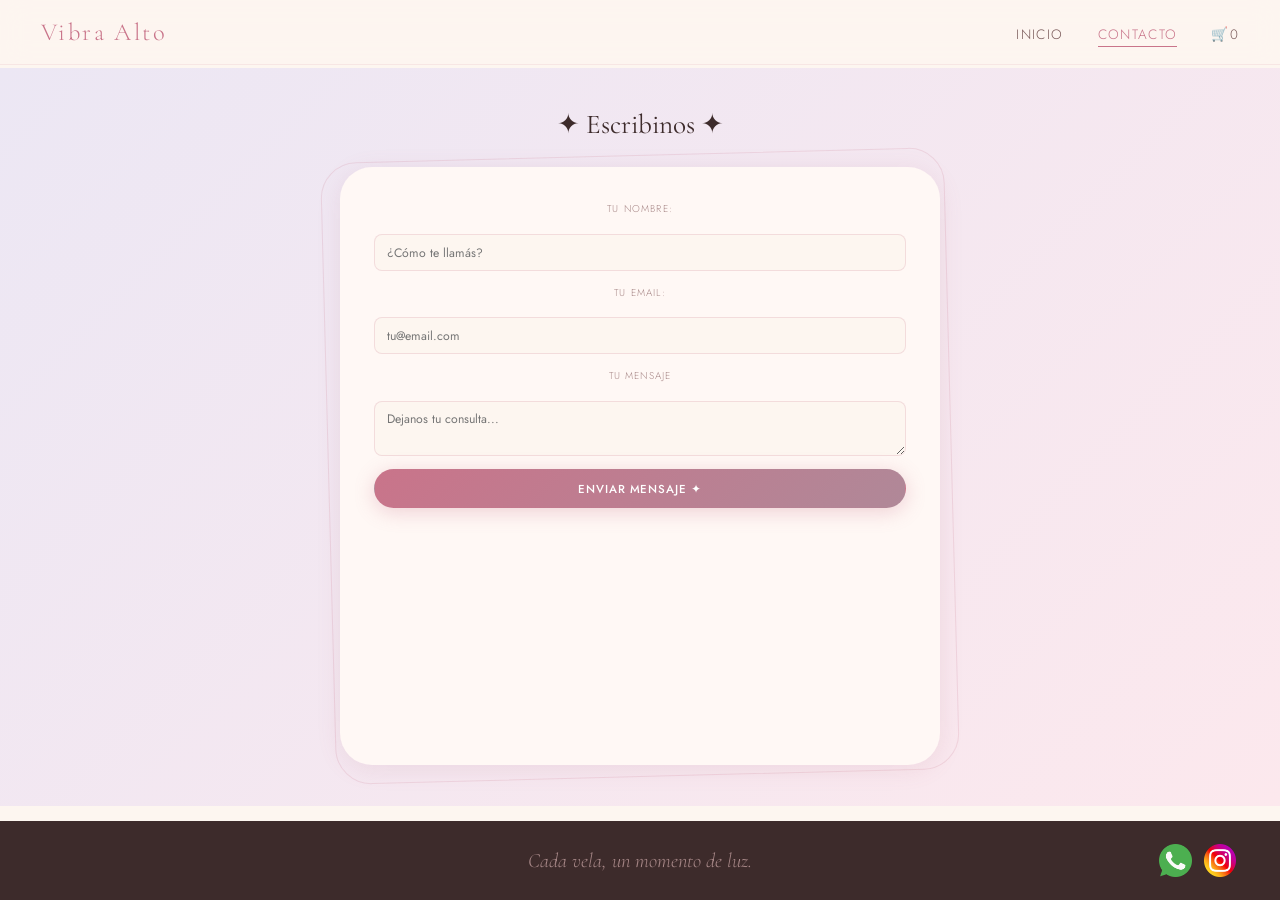
<file: pages/contacto.html>
<!DOCTYPE html>
<html lang="es">
  <head>
    <meta charset="UTF-8">
    <meta name="viewport" content="width=device-width, initial-scale=1.0" />
    <link href="https://fonts.googleapis.com/css2?family=Cormorant+Garamond:ital,wght@0,300;0,400;0,600;1,300;1,400&family=Jost:wght@300;400;500&display=swap" rel="stylesheet" />
    <link rel="stylesheet" href="../css/style.css" />
    <title>Vibra Alto · Velas Artesanales</title>

  </head>

  <body>
 <header>
  <nav class="nav">
    <a href="../index.html" class="nav__logo">Vibra Alto</a>
    <ul class="nav__links">
      <li><a href="../index.html">Inicio</a></li>
      <li><a href="./contacto.html" aria-current="page">Contacto</a></li>
      <li><a href="./carrito.html" class="carrito-icon">🛒<span id="contador-carrito">0</span></a></li>

    </ul>
  </nav>
</header>



    <main>
      <section class="contacto">
        <h2>✦ Escribinos ✦</h2>
        <form class="contacto__form" action="https://formspree.io/f/meeneqnl" method="POST" >
        <label for="nombre">Tu nombre: </label>
        <input id="nombre" type="text" name="name" placeholder="¿Cómo te llamás?" required>         
        <label for="email"> Tu email: </label>
        <input id="email" type="email" name="email" placeholder="tu@email.com" required>
        <label for="message"> Tu mensaje </label>
        <textarea id="message" name="message" placeholder="Dejanos tu consulta..." required></textarea>
  <!-- your other form fields go here -->
        <button class="btn btn--primary btn--full" type="submit">Enviar mensaje ✦</button>
        </form>
      </section>
    </main>
    
    
    <footer>
      <p class="footer__tagline">Cada vela, un momento de luz.</p>
      <nav>
        <ul class="footer__list">
          <li><img src="../img/whatsapp.png" alt="logo de whatsapp" /></li>
          <li><img src="../img/instagram.png" alt="logo de instagram" /></li>
        </ul>
      </nav>

    </footer>
      <script type="module" src="../js/contacto.js"></script>
  </body>



</html>
</file>
<file: css/style.css>
/* ── RESET ── */
* {
  margin: 0;
  padding: 0;
  box-sizing: border-box;
}

html {
  font-size: 85%;
}

body {
  font-family: "Jost", sans-serif;
  font-size: 1.6rem;
  background-color: #fdf6f0;
  color: #3d2b2b;

  font-weight: 300;
  overflow-x: hidden;

  display: flex;
  flex-direction: column;
  min-height: 100vh;
}

main {
  width: 100%;
  margin: auto;
  margin-top: 5rem;
  display: flex;
  flex-direction: column;
  align-items: center;
  flex: 1;
}

/* ── TIPOGRAFÍA ── */
h1,
h2,
h3,
h4 {
  font-family: "Cormorant Garamond", Georgia, serif;
  line-height: 1.15;
  font-weight: 400;
}
h1 {
  font-size: 2.8rem;
}
h2 {
  font-size: 2rem;
}
p {
  font-size: 1.3rem;
}

/* ── BOTONES ── */

.btn {
  display: inline-flex;
  align-items: center;
  font-family: "Jost", sans-serif;
  font-size: 0.85rem;
  font-weight: 500;
  letter-spacing: 0.08em;
  text-transform: uppercase;
  padding: 0.9em 2em;
  border-radius: 999px;
  border: 1.5px solid transparent;
  cursor: pointer;
  background: none;
  transition: all 0.25s ease;
}

.btn--primary {
  background: linear-gradient(135deg, #c9748a, #b08898);
  color: #fff;
  box-shadow: 0 4px 20px rgba(201, 116, 138, 0.3);
}
.btn--primary:hover {
  transform: translateY(-2px);
  box-shadow: 0 8px 28px rgba(201, 116, 138, 0.4);
}

.btn--full {
  width: 100%;
  justify-content: center;
}

/* ── FOOTER ── */
footer {
  padding: 1.5rem 3rem;
  background: #3d2b2b;
  display: flex;
  justify-content: flex-end;
  align-items: center;
  position: relative;
}

.footer__list {
  list-style: none;
  display: flex;
  align-items: center;
  gap: 0.5rem;
}
.footer__list img {
  width: 2.8rem;
  display: block;
  padding: 0.2rem;
}

.footer__tagline {
  position: absolute;
  left: 50%;
  transform: translateX(-50%);
  font-size: 1.5rem;
  color: #a88888;
  font-style: italic;
  font-family: "Cormorant Garamond", Georgia, serif;
}

/* ── NAV ── */
.nav {
  position: fixed;
  top: 0;
  left: 0;
  right: 0;
  z-index: 100;
  display: flex;
  align-items: center;
  justify-content: space-between;
  padding: 1.2rem 3rem;
  background: rgba(253, 246, 240, 0.9);
  backdrop-filter: blur(14px);
  border-bottom: 1px solid rgba(201, 116, 138, 0.12);
}

.nav__logo {
  font-family: "Cormorant Garamond", Georgia, serif;
  font-size: 1.8rem;
  font-weight: 300;
  letter-spacing: 0.1em;
  color: #c9748a;
  text-decoration: none;
}
.nav__links {
  display: flex;
  list-style: none;
  gap: 2.5rem;
}
.nav__links a {
  font-size: 1rem;
  letter-spacing: 0.1em;
  text-transform: uppercase;
  color: #7a5a5a;
  position: relative;
  transition: color 0.2s;
  text-decoration: none;
}
.nav__links a::after {
  content: "";
  position: absolute;
  bottom: -3px;
  left: 0;
  right: 100%;
  height: 1px;
  background: #c9748a;
  transition: right 0.3s;
}
.nav__links a:hover,
.nav__links a[aria-current="page"] {
  color: #c9748a;
}
.nav__links a:hover::after,
.nav__links a[aria-current="page"]::after {
  right: 0;
}

.hero__tienda {
  display: flex;
  flex-direction: column;
  align-items: center;
  text-align: center;
  padding: 3rem;
  background: linear-gradient(135deg, #ece7f4 0%, #fce8ed 100%);
  width: 100%;
  min-height: 82vh;
  justify-content: center;
}

/* ── CARDS ────── */
.contenedor-tarjetas {
  margin-top: 1.5rem;
  display: flex;
  justify-content: center;
  flex-wrap: wrap;
  gap: 1rem;
  align-items: stretch;
  font-family: "Cormorant Garamond", Georgia, serif;
}
.card {
  width: 15rem;
  border-radius: 1.2rem;
  overflow: hidden;
  background-color: #ece7f4;
  color: #3d2b2b;
  border: 1.5px solid #c9bbd9;
  box-shadow: 0 4px 16px rgba(176, 136, 152, 0.18);
  display: flex;
  flex-direction: column;
  align-items: center;
  gap: 0.5rem;
  padding-bottom: 1rem;
  justify-content: space-between;
  transition:
    box-shadow 0.3s ease,
    transform 0.3s ease;
}
.card:hover {
  box-shadow: 0 8px 28px rgba(155, 132, 180, 0.32);
  transform: translateY(-4px);
}
.card img {
  width: 100%;
  height: 10rem;
  object-fit: cover;
}
.card p {
  font-size: 1.5rem;
  color: #7a5a5a;
  padding: 0 1rem;
  text-align: center;
}
.card p:last-of-type {
  font-size: 2rem;
  color: #c9748a;
  font-weight: 600;
  margin-top: 0.5rem;
}

/* ── CONTACTO ── */
.contacto {
  display: flex;
  flex-direction: column;
  align-items: center;
  padding: 3rem;
  text-align: center;
  background: linear-gradient(135deg, #ece7f4 0%, #fce8ed 100%);
  width: 100%;
  min-height: 82vh;
  justify-content: center;
}

.contacto__form {
  flex: 1 1 340px;
  background: #fff8f5;
  border-radius: 32px;
  padding: 2.5rem;
  box-shadow: 0 4px 24px rgba(180, 100, 120, 0.12);
  display: flex;
  flex-direction: column;
  gap: 1rem;
  position: relative;
  width: 60%;
  max-width: 600px;
}

.contacto__form::before {
  content: "";
  position: absolute;
  inset: -12px;
  border: 1.5px solid rgba(201, 116, 138, 0.18);
  border-radius: calc(32px + 4px);
  transform: rotate(-1.5deg);
  pointer-events: none;
}
.contacto__form label {
  display: block;
  font-size: 0.73rem;
  letter-spacing: 0.12em;
  text-transform: uppercase;
  color: #a88888;
  margin-bottom: 0.3rem;
}
.contacto__form input,
.contacto__form select,
.contacto__form textarea {
  width: 100%;
  font-family: "Jost", sans-serif;
  font-size: 0.9rem;
  color: #3d2b2b;
  background: #fdf6f0;
  border: 1.5px solid rgba(201, 116, 138, 0.2);
  border-radius: 8px;
  padding: 0.7em 1em;
  outline: none;
  appearance: none;
  transition:
    border-color 0.2s,
    box-shadow 0.2s;
}
.contacto__form input:focus,
.contacto__form select:focus,
.contacto__form textarea:focus {
  border-color: #e8a5b5;
  box-shadow: 0 0 0 3px rgba(201, 116, 138, 0.1);
}
.contacto__form textarea {
  resize: vertical;
}

.contacto h2 {
  font-size: 2rem;
  padding-bottom: 2rem;
}

/* ── MEDIA QUERIES ────── */

@media (max-width: 600px) {
  header,
  footer {
    flex-direction: column;
    align-items: center;
    justify-content: center;
    text-align: center;
  }

  .footer__list {
    justify-content: center;
  }

  .footer__tagline {
    position: static;
    transform: none;
  }
}

/* ── CARRITO ────── */

.carrito-layout {
  width: 100%;
  max-width: 1200px;
  display: flex;
  gap: 3rem;
  align-items: flex-start;
  margin-top: 2rem;
}

.carrito-productos {
  flex: 3;
}
/*
#contenedor-carrito {
  display: flex;
  flex-wrap: wrap;
  justify-content: center;
  gap: 1.5rem;
  margin: 2rem 0;
}
*/

.acciones-carrito {
  display: flex;
  justify-content: center;
  margin: 2rem 0;
}
#resumen-carrito {
  flex: 1;
  background: #fff8f5;
  border-radius: 20px;
  padding: 2rem;
  width: 320px;
  margin: 2rem auto;
  box-shadow: 0 12px 30px rgba(0, 0, 0, 0.08);
  text-align: center;
  top: 7rem;
  position: sticky;
}

.card-carrito {
  width: 100%;
  display: flex;
  flex-direction: row;
  align-items: center;
  gap: 1.5rem;
  padding: 1rem;
}

.card-carrito img {
  width: 100px;
  height: 100px;
  border-radius: 12px;
}
.card-carrito h3 {
  font-size: 2rem;
}

.card-carrito p {
  text-align: left;
}
</file>
